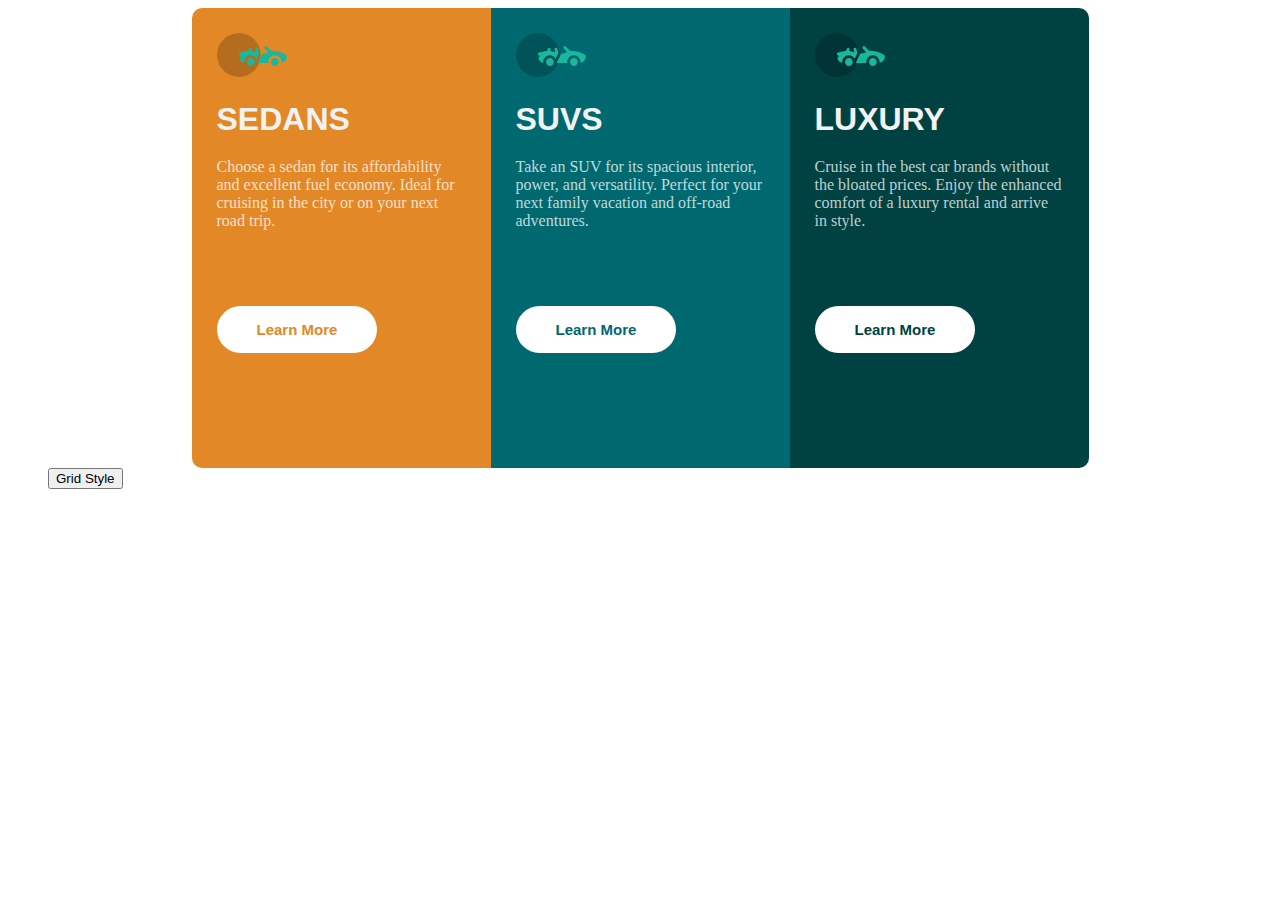
<file: Index.html>
<!DOCTYPE html>
<html lang="en">
<head>
    <meta charset="UTF-8">
    <meta http-equiv="X-UA-Compatible" content="IE=edge">
    <meta name="viewport" content="width=device-width, initial-scale=1.0">
    <link rel="stylesheet" type="text/css" href="style.css">
    <title>Flex-Box</title>
</head>
<body>
    <div class="box-conatiner">  
        <div class="box box1">  
             <div class="content">  
                  <img src="icon-luxury.svg" width="70px">  
                  <h1>Sedans</h1>  
                  <p>Choose a sedan for its affordability and excellent fuel economy. Ideal for cruising in the city or on your next road trip.</p>  
                  <button class="btn btn1">Learn More</button>  
             </div>  
        </div>  
        <div class="box box2">  
             <div class="content">  
                  <img src="icon-luxury.svg" width="70px">  
                  <h1>SUVs</h1>  
                  <p>Take an SUV for its spacious interior, power, and versatility. Perfect for your next family vacation and off-road adventures.</p>  
                  <button class="btn btn2">Learn More</button>  
             </div>  
        </div>  
        <div class="box box3">  
             <div class="content">  
                  <img src="icon-luxury.svg" width="70px">  
                  <h1>Luxury</h1>  
                  <p>Cruise in the best car brands without the bloated prices. Enjoy the enhanced comfort of a luxury rental and arrive in style.</p>  
                  <button class="btn btn3">Learn More</button>  
             </div>  
        </div>  
   </div>  
   <div> <a class="btn btn4" href="grid.html"><button> Grid Style </button></a> </div>
</body>
</html>
</file>
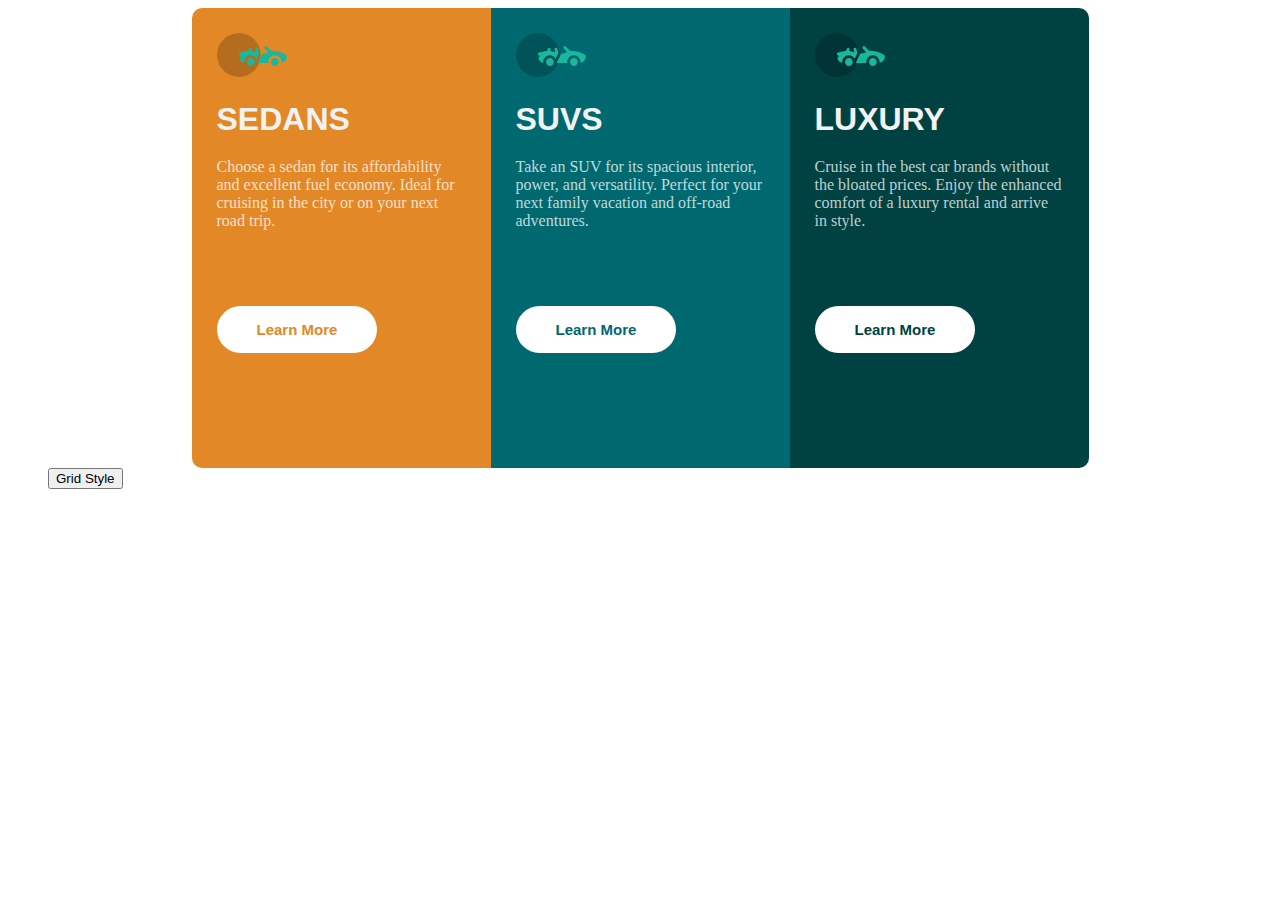
<file: index.html>
<!DOCTYPE html>
<html lang="en">
<head>
    <meta charset="UTF-8">
    <meta http-equiv="X-UA-Compatible" content="IE=edge">
    <meta name="viewport" content="width=device-width, initial-scale=1.0">
    <link rel="stylesheet" type="text/css" href="style.css">
    <title>Flex-Box</title>
</head>
<body>
    <div class="box-conatiner">  
        <div class="box box1">  
             <div class="content">  
                  <img src="icon-luxury.svg" width="70px">  
                  <h1>Sedans</h1>  
                  <p>Choose a sedan for its affordability and excellent fuel economy. Ideal for cruising in the city or on your next road trip.</p>  
                  <button class="btn btn1">Learn More</button>  
             </div>  
        </div>  
        <div class="box box2">  
             <div class="content">  
                  <img src="icon-luxury.svg" width="70px">  
                  <h1>SUVs</h1>  
                  <p>Take an SUV for its spacious interior, power, and versatility. Perfect for your next family vacation and off-road adventures.</p>  
                  <button class="btn btn2">Learn More</button>  
             </div>  
        </div>  
        <div class="box box3">  
             <div class="content">  
                  <img src="icon-luxury.svg" width="70px">  
                  <h1>Luxury</h1>  
                  <p>Cruise in the best car brands without the bloated prices. Enjoy the enhanced comfort of a luxury rental and arrive in style.</p>  
                  <button class="btn btn3">Learn More</button>  
             </div>  
        </div>  
   </div>  
   <div> <a class="btn btn4" href="grid.html"><button> Grid Style </button></a> </div>
</body>
</html>
</file>
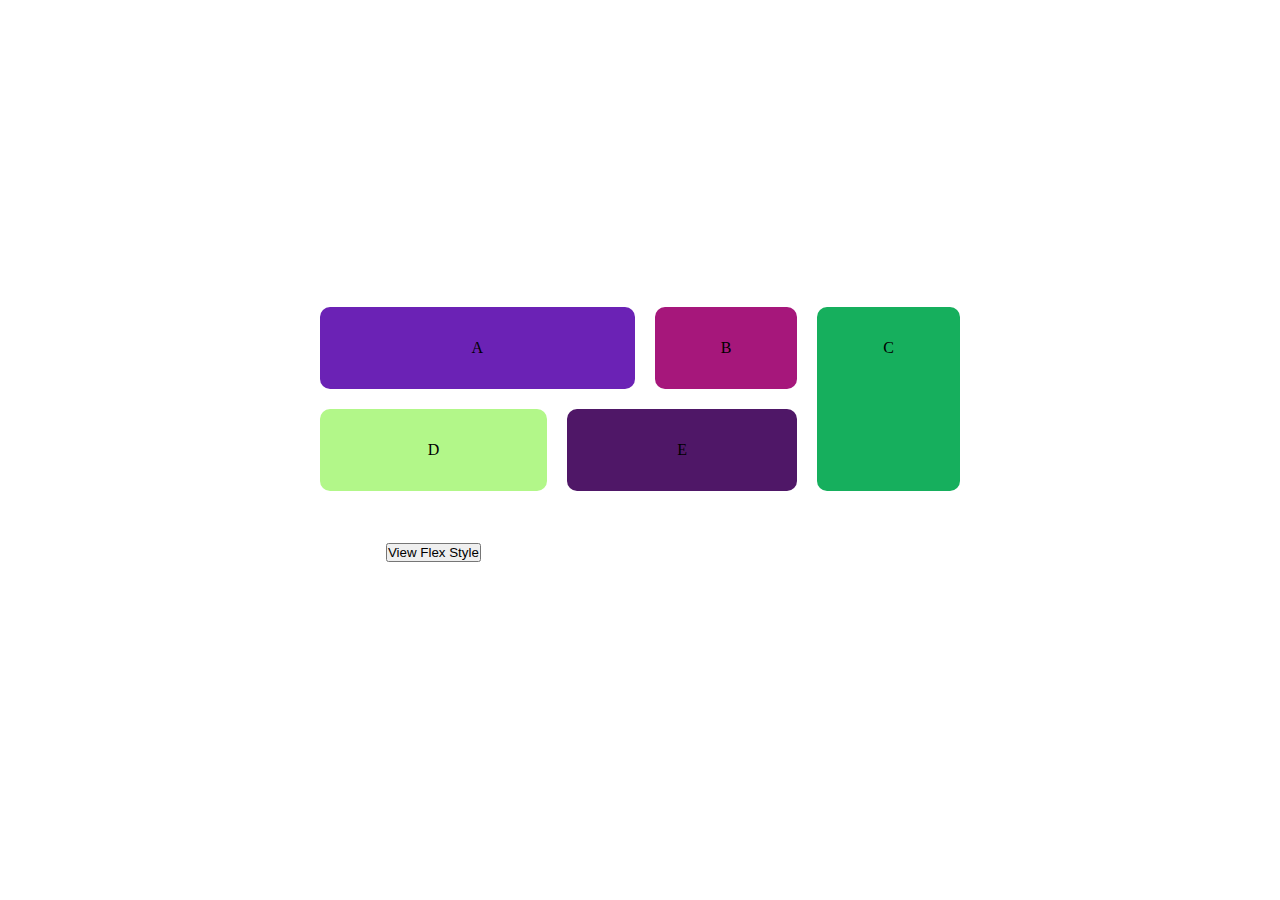
<file: grid.html>
<!DOCTYPE html>
<html lang="en">
<head>
    <meta charset="UTF-8">
    <meta http-equiv="X-UA-Compatible" content="IE=edge">
    <meta name="viewport" content="width=device-width, initial-scale=1.0">
    <link rel="stylesheet" href="grid.css" />
    <title>Grid</title>
</head>
<body>
    <main>
        <div class="A">A</div>
        <div class="B">B</div>
        <div class="C">C</div>
        <div class="D">D </div>
        <div class="E">E</div>
        <div> <a class="btn btn4" href="index.html"><button> View Flex Style </button></a> </div>
    </main>
    
</body>
</html>
</file>
<file: style.css>
@import url(https://fonts.google.com/specimen/Big+Shoulders+Display);
@import url(https://fonts.google.com/specimen/Lexend+Deca);

      padding: 0;  
      margin: 0;  
      box-sizing: border-box;    
 }  
 body{  
      width: 100%;  
      min-height: 100vh;  
      display: flex;  
      justify-content: center;  
      align-content: center;  
 }  
 .box-conatiner{  
      width: 100%;  
      max-width: 1440px;  
      display: flex;  
      justify-content: center;  
      align-items: center;  
      flex-flow: wrap;  
 }  
 .box{  
      width: 269px;  
      padding: 15px;  
      min-height: 430px;  
 }  
 .box1{  
      background-color: hsl(31,77%,52%);  
      border-top-left-radius: 10px;  
      border-bottom-left-radius: 10px;  
 }  
 .box2{  
      background-color: hsl(184,100%,22%);  
 }  
 .box3{  
      background-color: hsl(179,100%,13%);  
      border-top-right-radius: 10px;  
      border-bottom-right-radius: 10px;  
 }  
 .content{  
      padding: 10px;  
 }  
 h1{  
      color: hsl(0,0%,95%);  
      text-transform: uppercase;  
      font-family: 'Lexend Deca', sans-serif;  
      margin: 20px 0;  
 }  
 p{  
      color: hsla(0,0%,100%,0.75);  
      font-family: 'Big Shoulders Display', cursive;  
 }  
 .btn{  
      margin: 60px 0;  
      padding: 15px 40px;  
      border: 0;  
      border-radius: 30px;  
      outline: none;  
      background-color: #FFF;  
      font-size: 15px;  
      cursor: pointer;  
      font-family: 'Lexend Deca', sans-serif;  
      font-weight: 700;  
 }  
 .btn1{  
      color: hsl(31, 77%, 52%);  
 }  
 .btn2{  
      color: hsl(184, 100%, 22%);  
 }  
 .btn3{  
      color: hsl(179, 100%, 13%);  
 }  
 .btn:hover{  
      background-color: transparent;  
      border: 2px solid #FFF;  
      color: #FFF;  
      transition: 0.4s;  
 }
</file>
<file: grid.css>
*{
    margin: 0;
    padding: 0;
}

body {
    background-color: rgb(255, 255, 255);
    display: flex;
    place-items: center;
    min-height: 100vh;

}

main {
    display: grid;
    grid-template-areas: 
    'a a b c'
    'd e e c';
    gap: 20px;
    width: 50%;
    margin: auto;

}

main div {
    padding: 2em;
    text-align: center;
    border-radius: 10px;
}

.A {
    background-color: rgb(107, 34, 181);
    grid-area: a;
}
.B {
    background-color: rgb(166, 23, 123);
    grid-area: b;
}
.C {
    background-color: rgb(22, 175, 93);
    grid-area: c;
}
.D {
    background-color: rgb(178, 247, 137);
    grid-area: d;
}
.E {
    background-color: rgb(79, 23, 103);
    grid-area: e;
}
</file>
